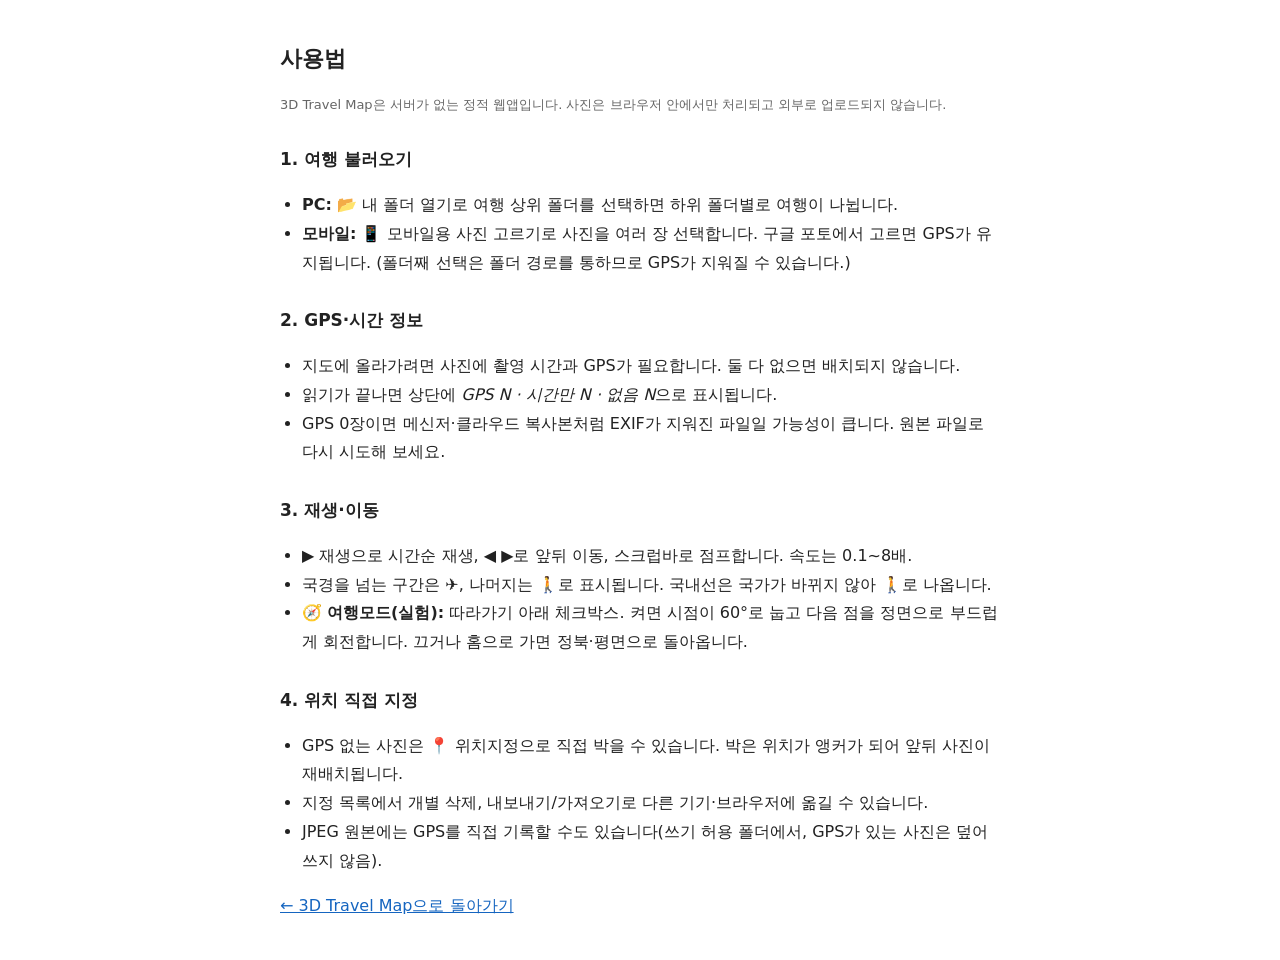
<file: guide.html>
<!DOCTYPE html>
<html lang="ko">
<head>
<meta charset="utf-8">
<meta name="viewport" content="width=device-width, initial-scale=1">
<title>사용법 — 3D Travel Map</title>
<style>
body{font-family:system-ui,"Malgun Gothic",sans-serif;max-width:720px;margin:0 auto;padding:24px 16px;line-height:1.8;color:#222}
h1{font-size:22px}h2{font-size:17px;margin-top:28px}
a{color:#1565c0}.muted{color:#666;font-size:13px}
ol,ul{padding-left:22px}
</style>
</head>
<body>
<h1>사용법</h1>
<p class="muted">3D Travel Map은 서버가 없는 정적 웹앱입니다. 사진은 브라우저 안에서만 처리되고 외부로 업로드되지 않습니다.</p>

<h2>1. 여행 불러오기</h2>
<ul>
<li><strong>PC:</strong> 📂 내 폴더 열기로 여행 상위 폴더를 선택하면 하위 폴더별로 여행이 나뉩니다.</li>
<li><strong>모바일:</strong> 📱 모바일용 사진 고르기로 사진을 여러 장 선택합니다. 구글 포토에서 고르면 GPS가 유지됩니다. (폴더째 선택은 폴더 경로를 통하므로 GPS가 지워질 수 있습니다.)</li>
</ul>

<h2>2. GPS·시간 정보</h2>
<ul>
<li>지도에 올라가려면 사진에 촬영 시간과 GPS가 필요합니다. 둘 다 없으면 배치되지 않습니다.</li>
<li>읽기가 끝나면 상단에 <em>GPS N · 시간만 N · 없음 N</em>으로 표시됩니다.</li>
<li>GPS 0장이면 메신저·클라우드 복사본처럼 EXIF가 지워진 파일일 가능성이 큽니다. 원본 파일로 다시 시도해 보세요.</li>
</ul>

<h2>3. 재생·이동</h2>
<ul>
<li>▶ 재생으로 시간순 재생, ◀ ▶로 앞뒤 이동, 스크럽바로 점프합니다. 속도는 0.1~8배.</li>
<li>국경을 넘는 구간은 ✈️, 나머지는 🚶로 표시됩니다. 국내선은 국가가 바뀌지 않아 🚶로 나옵니다.</li>
<li>🧭 <strong>여행모드(실험):</strong> 따라가기 아래 체크박스. 켜면 시점이 60°로 눕고 다음 점을 정면으로 부드럽게 회전합니다. 끄거나 홈으로 가면 정북·평면으로 돌아옵니다.</li>
</ul>

<h2>4. 위치 직접 지정</h2>
<ul>
<li>GPS 없는 사진은 📍 위치지정으로 직접 박을 수 있습니다. 박은 위치가 앵커가 되어 앞뒤 사진이 재배치됩니다.</li>
<li>지정 목록에서 개별 삭제, 내보내기/가져오기로 다른 기기·브라우저에 옮길 수 있습니다.</li>
<li>JPEG 원본에는 GPS를 직접 기록할 수도 있습니다(쓰기 허용 폴더에서, GPS가 있는 사진은 덮어쓰지 않음).</li>
</ul>

<p><a href="./">← 3D Travel Map으로 돌아가기</a></p>
</body>
</html>
</file>
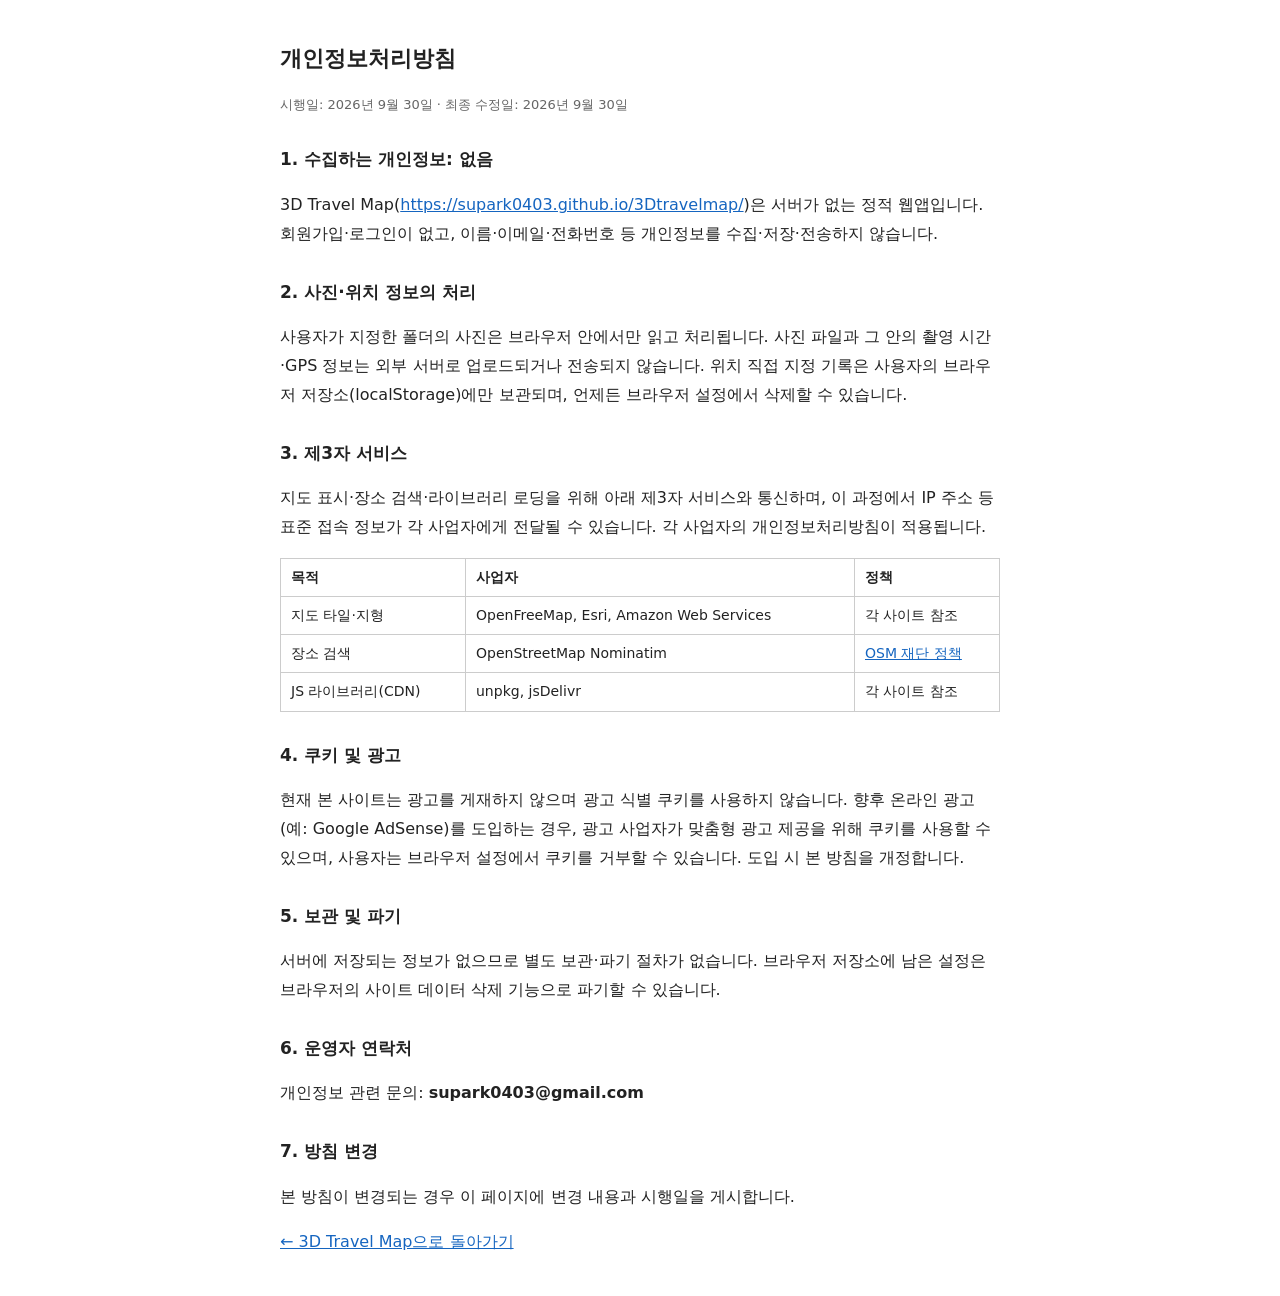
<file: privacy.html>
<!DOCTYPE html>
<html lang="ko">
<head>
<meta charset="utf-8">
<meta name="viewport" content="width=device-width, initial-scale=1">
<title>개인정보처리방침 — 3D Travel Map</title>
<style>
body{font-family:system-ui,"Malgun Gothic",sans-serif;max-width:720px;margin:0 auto;padding:24px 16px;line-height:1.8;color:#222}
h1{font-size:22px}h2{font-size:17px;margin-top:28px}
a{color:#1565c0}.muted{color:#666;font-size:13px}
table{border-collapse:collapse;width:100%;font-size:14px}
td,th{border:1px solid #ccc;padding:6px 10px;text-align:left}
</style>
</head>
<body>
<h1>개인정보처리방침</h1>
<p class="muted">시행일: 2026년 9월 30일 · 최종 수정일: 2026년 9월 30일</p>

<h2>1. 수집하는 개인정보: 없음</h2>
<p>3D Travel Map(<a href="https://supark0403.github.io/3Dtravelmap/">https://supark0403.github.io/3Dtravelmap/</a>)은 서버가 없는 정적 웹앱입니다. 회원가입·로그인이 없고, 이름·이메일·전화번호 등 개인정보를 수집·저장·전송하지 않습니다.</p>

<h2>2. 사진·위치 정보의 처리</h2>
<p>사용자가 지정한 폴더의 사진은 브라우저 안에서만 읽고 처리됩니다. 사진 파일과 그 안의 촬영 시간·GPS 정보는 외부 서버로 업로드되거나 전송되지 않습니다. 위치 직접 지정 기록은 사용자의 브라우저 저장소(localStorage)에만 보관되며, 언제든 브라우저 설정에서 삭제할 수 있습니다.</p>

<h2>3. 제3자 서비스</h2>
<p>지도 표시·장소 검색·라이브러리 로딩을 위해 아래 제3자 서비스와 통신하며, 이 과정에서 IP 주소 등 표준 접속 정보가 각 사업자에게 전달될 수 있습니다. 각 사업자의 개인정보처리방침이 적용됩니다.</p>
<table>
<tr><th>목적</th><th>사업자</th><th>정책</th></tr>
<tr><td>지도 타일·지형</td><td>OpenFreeMap, Esri, Amazon Web Services</td><td>각 사이트 참조</td></tr>
<tr><td>장소 검색</td><td>OpenStreetMap Nominatim</td><td><a href="https://wiki.osmfoundation.org/wiki/Privacy_Policy">OSM 재단 정책</a></td></tr>
<tr><td>JS 라이브러리(CDN)</td><td>unpkg, jsDelivr</td><td>각 사이트 참조</td></tr>
</table>

<h2>4. 쿠키 및 광고</h2>
<p>현재 본 사이트는 광고를 게재하지 않으며 광고 식별 쿠키를 사용하지 않습니다. 향후 온라인 광고(예: Google AdSense)를 도입하는 경우, 광고 사업자가 맞춤형 광고 제공을 위해 쿠키를 사용할 수 있으며, 사용자는 브라우저 설정에서 쿠키를 거부할 수 있습니다. 도입 시 본 방침을 개정합니다.</p>

<h2>5. 보관 및 파기</h2>
<p>서버에 저장되는 정보가 없으므로 별도 보관·파기 절차가 없습니다. 브라우저 저장소에 남은 설정은 브라우저의 사이트 데이터 삭제 기능으로 파기할 수 있습니다.</p>

<h2>6. 운영자 연락처</h2>
<p>개인정보 관련 문의: <strong>supark0403@gmail.com</strong></p>

<h2>7. 방침 변경</h2>
<p>본 방침이 변경되는 경우 이 페이지에 변경 내용과 시행일을 게시합니다.</p>

<p><a href="./">← 3D Travel Map으로 돌아가기</a></p>
</body>
</html>
</file>
